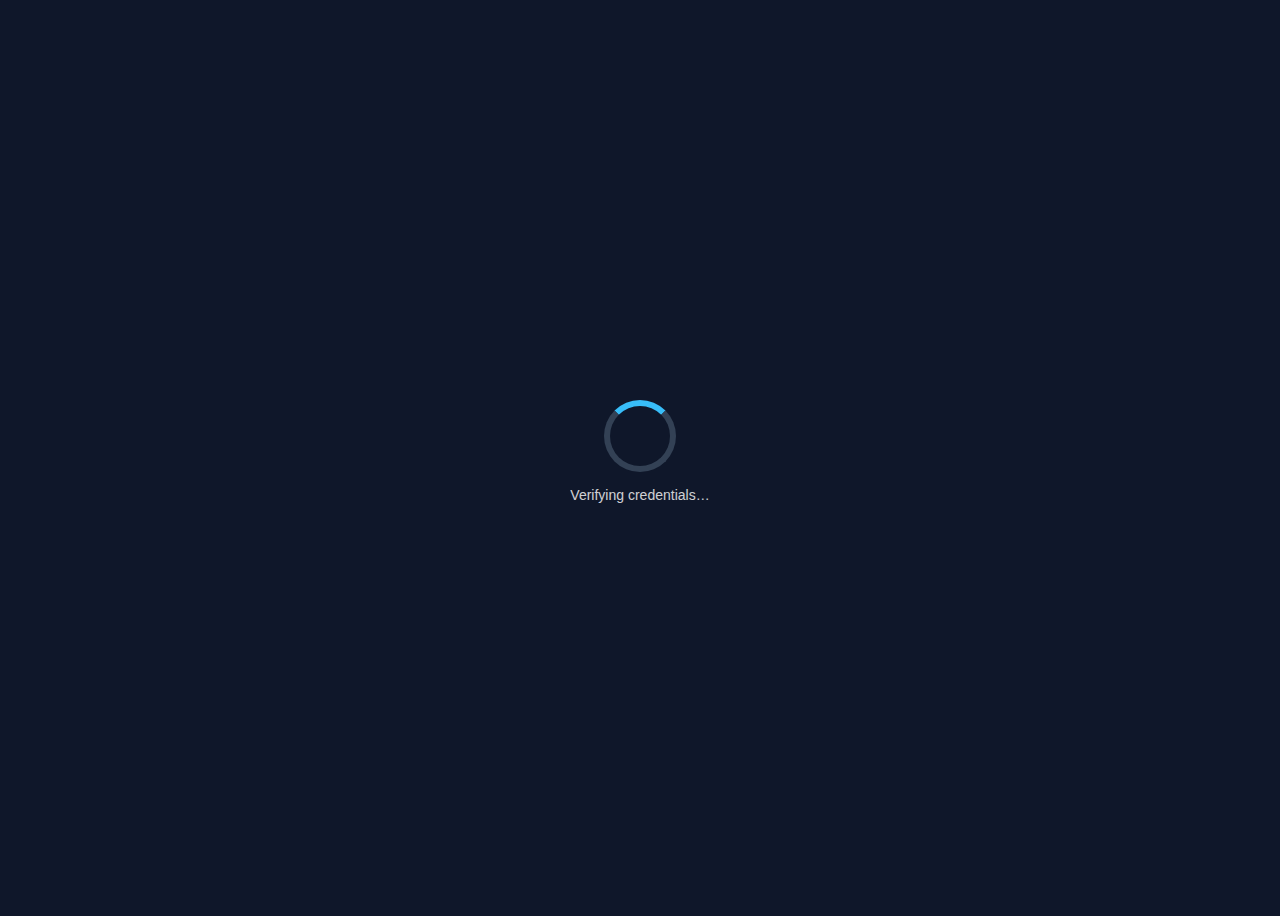
<file: templates/loading.html>
<!DOCTYPE html>
<html>
<head>
    <title>Loading...</title>
    <style>
        body {
            background: #0f172a;
            color: white;
            height: 100vh;
            display: flex;
            justify-content: center;
            align-items: center;
            font-family: Arial;
            overflow: hidden;
        }

        .loader {
            text-align: center;
        }

        .spinner {
            width: 60px;
            height: 60px;
            border: 6px solid #334155;
            border-top: 6px solid #38bdf8;
            border-radius: 50%;
            animation: spin 1s linear infinite;
            margin: auto;
        }

        @keyframes spin {
            0% { transform: rotate(0); }
            100% { transform: rotate(360deg); }
        }

        p {
            margin-top: 15px;
            font-size: 14px;
            opacity: 0.8;
        }
    </style>

    <script>
        setTimeout(() => {
            window.location.href = "/dashboard";
        }, 2000);
    </script>
</head>

<body>
    <div class="loader">
        <div class="spinner"></div>
        <p>Verifying credentials…</p>
    </div>
</body>
</html>
</file>
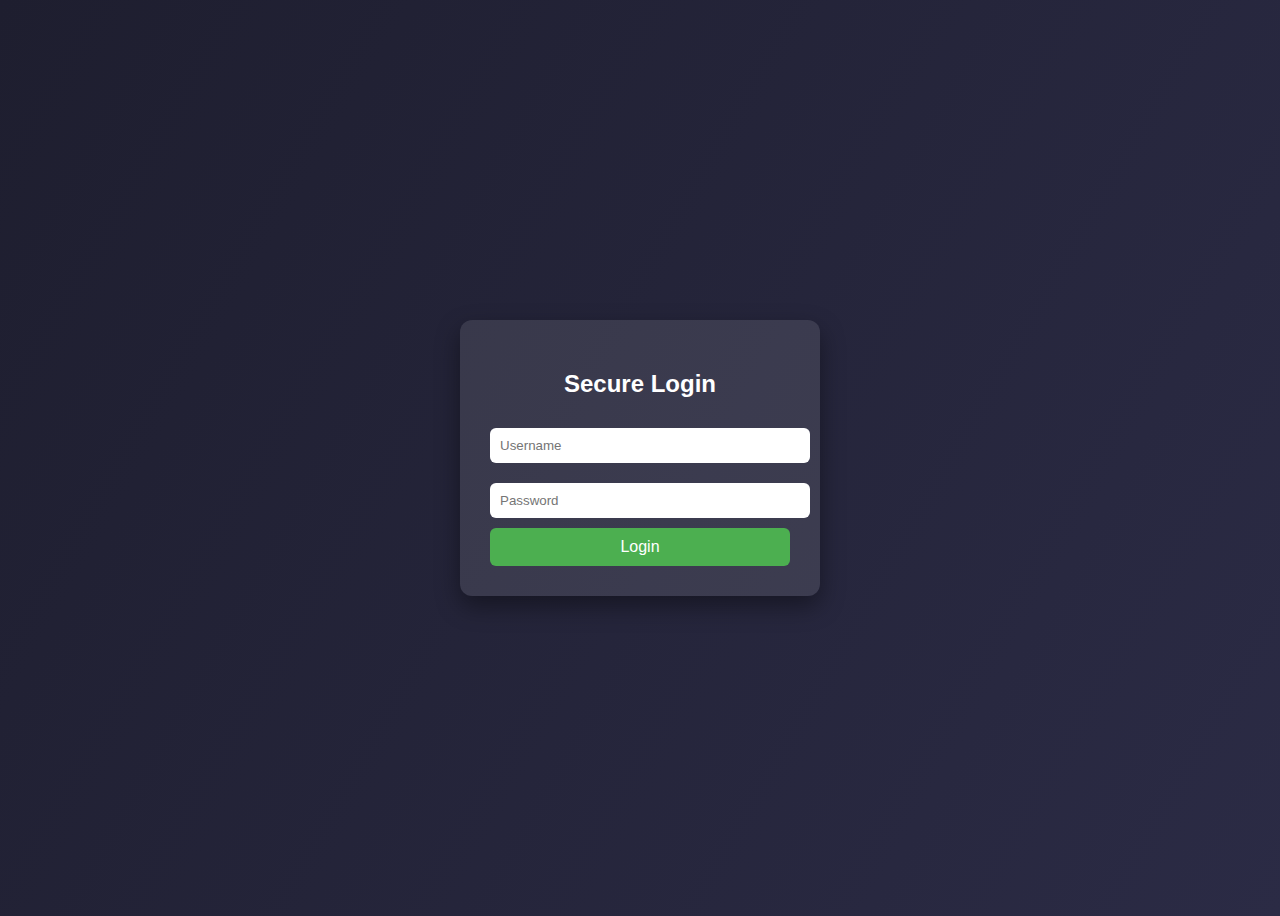
<file: templates/login.html>
<!DOCTYPE html>
<html>
<head>
    <title>Login</title>
    <link rel="stylesheet" href="/static/style.css">
</head>
<body>

<div class="card">
    <h2>Secure Login</h2>
    <form method="POST" action="/login">
        <input type="text" name="username" placeholder="Username" required>
        <input type="password" name="password" placeholder="Password" required>
        <button type="submit">Login</button>
    </form>
</div>

</body>
</html>
</file>
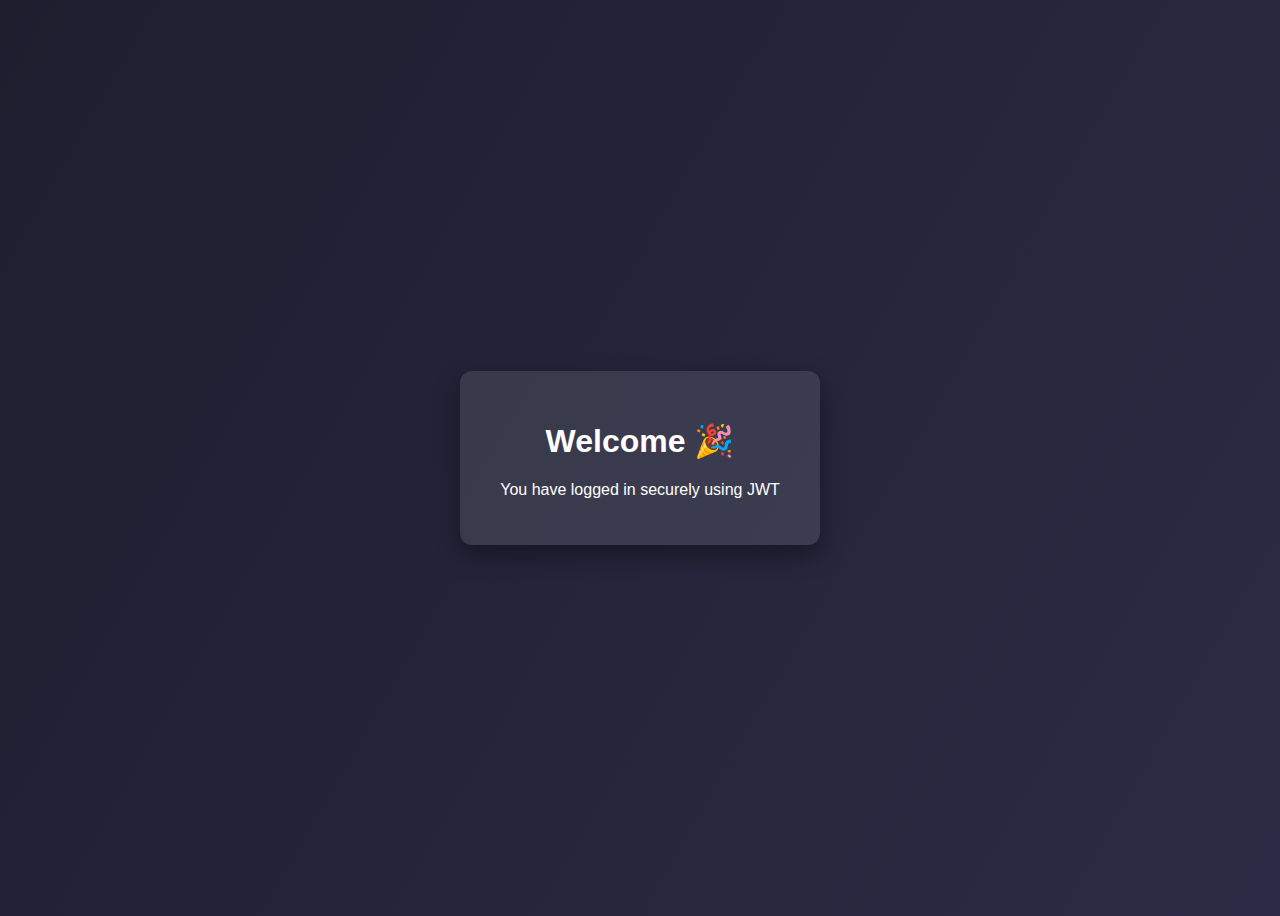
<file: templates/welcome.html>
<!DOCTYPE html>
<html>
<head>
    <title>Welcome</title>
    <link rel="stylesheet" href="/static/style.css">
</head>
<body>

<div class="card">
    <h1>Welcome 🎉</h1>
    <p>You have logged in securely using JWT</p>
</div>

</body>
</html>
</file>
<file: static/style.css>
body {
    background: linear-gradient(120deg, #1e1e2f, #2b2b45);
    font-family: Arial, sans-serif;
    display: flex;
    height: 100vh;
    align-items: center;
    justify-content: center;
    color: white;
}

.card {
    background: rgba(255,255,255,0.1);
    padding: 30px;
    border-radius: 12px;
    width: 300px;
    text-align: center;
    box-shadow: 0 10px 25px rgba(0,0,0,0.4);
    animation: fadeIn 1s ease;
}

input {
    width: 100%;
    padding: 10px;
    margin: 10px 0;
    border-radius: 6px;
    border: none;
}

button {
    width: 100%;
    padding: 10px;
    background: #4CAF50;
    border: none;
    color: white;
    font-size: 16px;
    border-radius: 6px;
    cursor: pointer;
}

button:hover {
    background: #43a047;
}

@keyframes fadeIn {
    from { opacity: 0; transform: translateY(20px); }
    to { opacity: 1; transform: translateY(0); }
}
</file>
